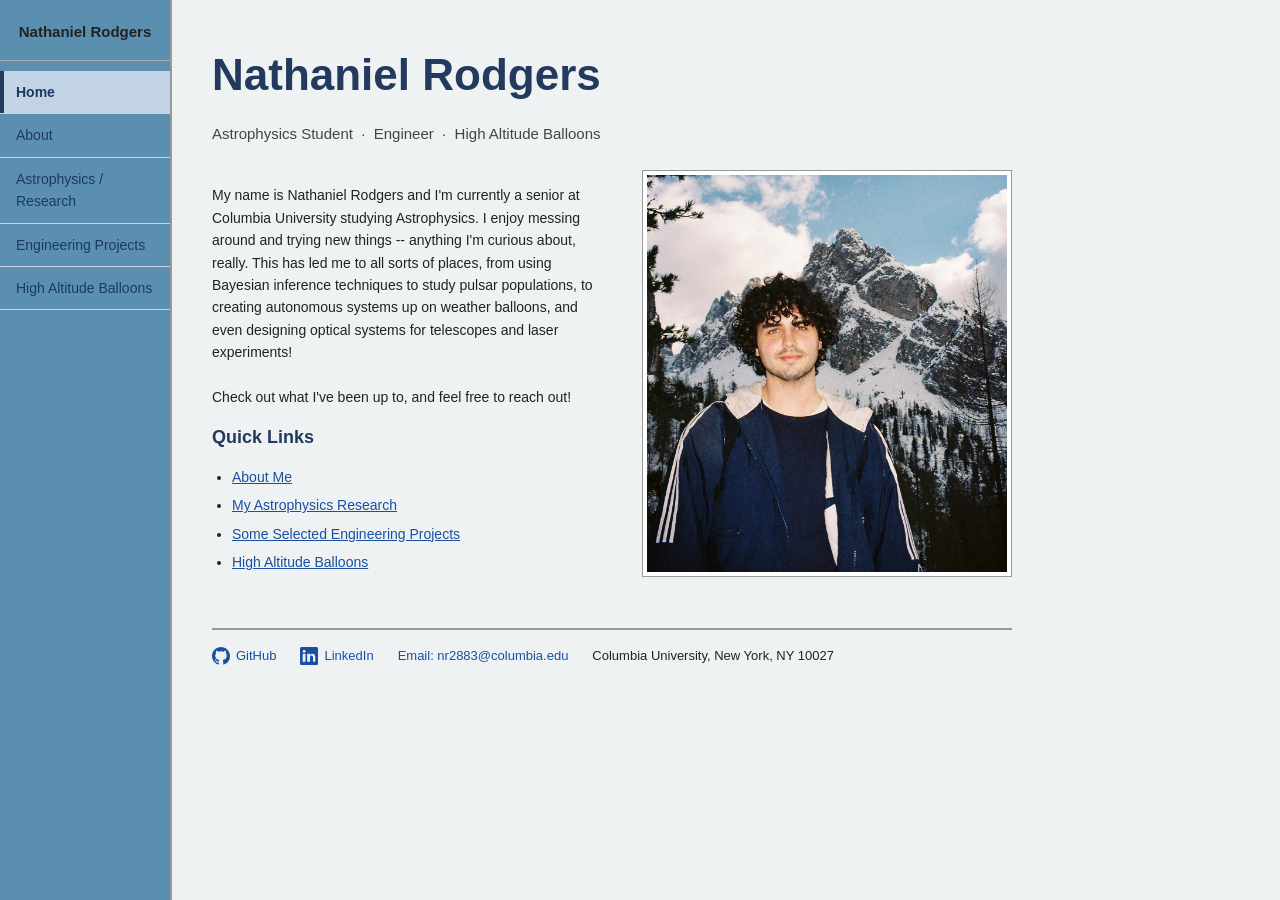
<file: index.html>
<!DOCTYPE html>
<html lang="en">
<head>
<meta charset="UTF-8">
<meta name="viewport" content="width=device-width, initial-scale=1.0">
<title>Nathaniel Rodgers</title>
<link rel="stylesheet" href="style.css">
</head>
<body>
<div class="page">

  <nav class="sidebar">
    <div class="sidebar-title">Nathaniel Rodgers</div>
    <ul>
      <li><a href="index.html" class="current">Home</a></li>
      <li><a href="about.html">About</a></li>
      <li><a href="astrophysics.html">Astrophysics / Research</a></li>
      <li><a href="engineering.html">Engineering Projects</a></li>
      <li><a href="balloons.html">High Altitude Balloons</a></li>
    </ul>
  </nav>

  <main class="content">

    <h1 class="big-name">Nathaniel Rodgers</h1>
    <p class="titles">Astrophysics Student &nbsp;&middot;&nbsp; Engineer &nbsp;&middot;&nbsp; High Altitude Balloons</p>

    <div class="home-layout">
      <div class="home-text">
        <p>
          My name is Nathaniel Rodgers and I'm currently a senior at Columbia University studying Astrophysics.
          I enjoy messing around and trying new things -- anything I'm curious about, really. This has led
          me to all sorts of places, from using Bayesian inference techniques to study pulsar populations,
          to creating autonomous systems up on weather balloons, and even designing optical systems for
          telescopes and laser experiments!
          <br><br>
          Check out what I've been up to, and feel free to reach out!
        </p>

        <h2>Quick Links</h2>
        <ul class="home-links">
          <li><a href="about.html">About Me</a></li>
          <li><a href="astrophysics.html">My Astrophysics Research</a></li>
          <li><a href="engineering.html">Some Selected Engineering Projects</a></li>
          <li><a href="balloons.html">High Altitude Balloons</a></li>
        </ul>
      </div>

      <div class="photo">
        <img src="photos/main/main_profile_photo.JPG" alt="profile_photo" width="360">
<!--        <p class="caption">The Dolomites!!!</p> -->
      </div>
    </div>

    <footer class="contact-bar">
      <a href="https://github.com/NathanielRodgers" target="_blank" rel="noopener">
        <svg viewBox="0 0 16 16" aria-hidden="true"><path d="M8 0C3.58 0 0 3.58 0 8c0 3.54 2.29 6.53 5.47 7.59.4.07.55-.17.55-.38
        0-.19-.01-.82-.01-1.49-2.01.37-2.53-.49-2.69-.94-.09-.23-.48-.94-.82-1.13-.28-.15-.68-.52-.01-.53.63-.01 1.08.58
        1.23.82.72 1.21 1.87.87 2.33.66.07-.52.28-.87.51-1.07-1.78-.2-3.64-.89-3.64-3.95
        0-.87.31-1.59.82-2.15-.08-.2-.36-1.02.08-2.12 0 0 .67-.21 2.2.82a7.6 7.6 0 0 1 4 0c1.53-1.04 2.2-.82
        2.2-.82.44 1.1.16 1.92.08 2.12.51.56.82 1.27.82 2.15 0 3.07-1.87 3.75-3.65 3.95.29.25.54.73.54 1.48
        0 1.07-.01 1.93-.01 2.2 0 .21.15.46.55.38A8.01 8.01 0 0 0 16 8c0-4.42-3.58-8-8-8Z"/></svg>
        GitHub
      </a>
      <a href="https://www.linkedin.com/in/nathaniel-rodgers/" target="_blank" rel="noopener">
        <svg viewBox="0 0 16 16" aria-hidden="true"><path d="M0 1.4C0 .6.6 0 1.5 0h13C15.4 0 16 .6 16 1.4v13.2c0 .8-.6
        1.4-1.5 1.4h-13C.6 16 0 15.4 0 14.6zM4.9 6.1H2.4V13h2.5zM3.7 5C4.5 5 5 4.5 5 3.8 5 3.1 4.5 2.6 3.7 2.6c-.8
        0-1.3.5-1.3 1.2 0 .7.5 1.2 1.3 1.2zM13.6 13V9.1c0-2.1-1.1-3.1-2.6-3.1-1.2 0-1.8.7-2.1
        1.2V6.1H6.4c0 .1 0 6 0 6.9h2.5V9.1c0-.2 0-.4.1-.6.2-.4.6-.9 1.3-.9.9 0 1.3.7 1.3 1.7V13z"/></svg>
        LinkedIn
      </a>
      <a href="mailto:nr2883@columbia.edu">Email: nr2883@columbia.edu</a>
      <span>Columbia University, New York, NY 10027</span>
    </footer>

  </main>
</div>
</body>
</html>
</file>
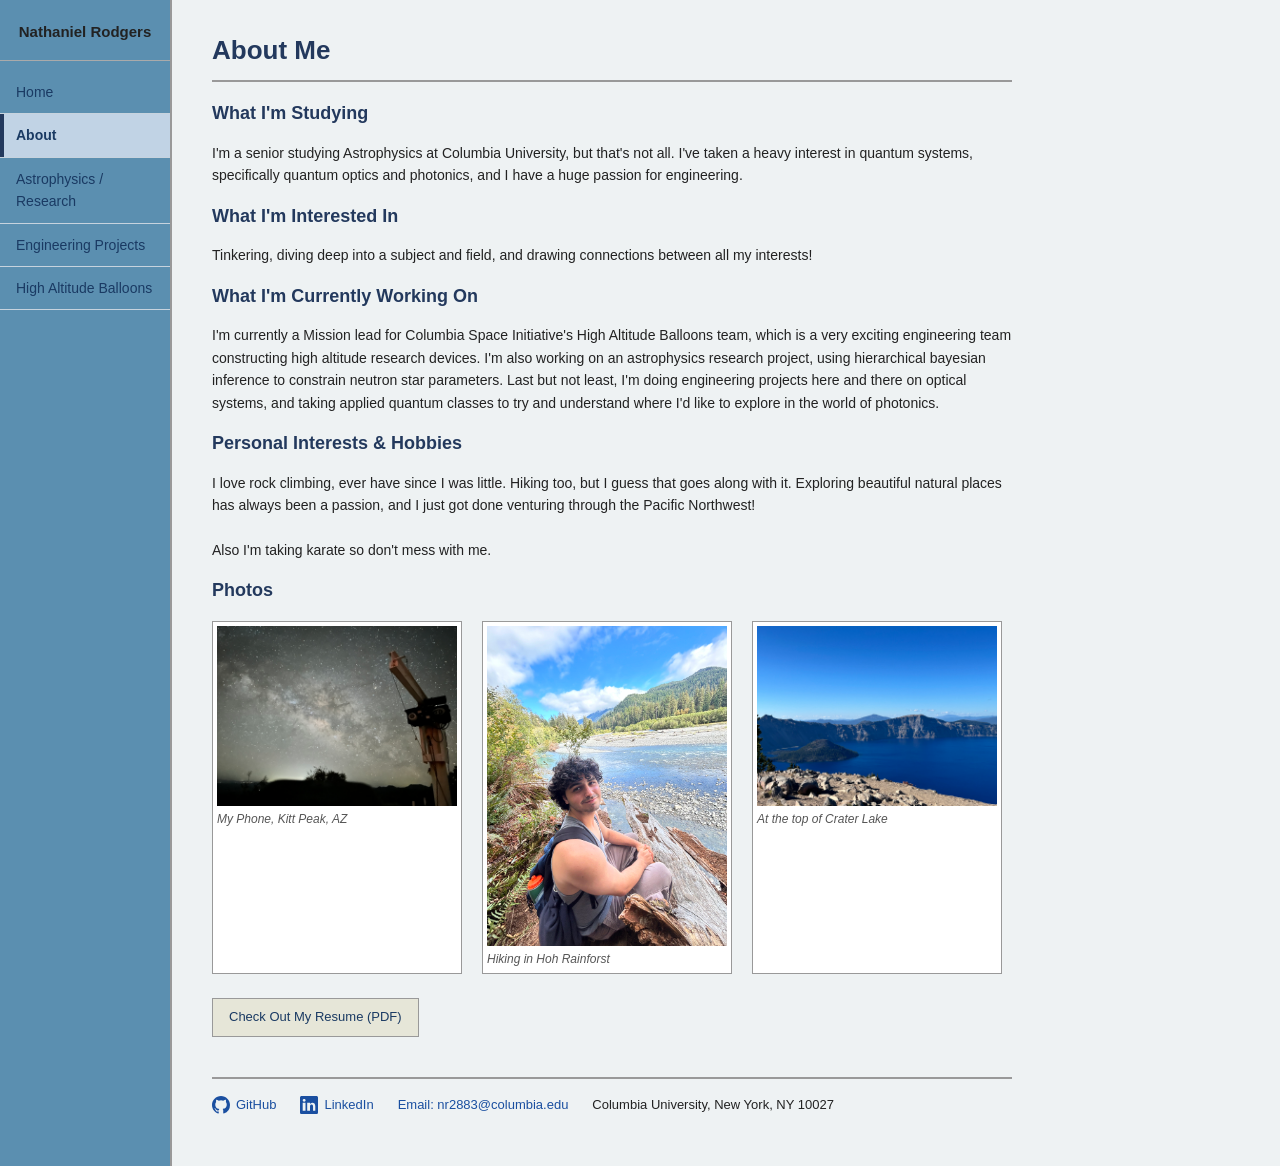
<file: about.html>
<!DOCTYPE html>
<html lang="en">
<head>
<meta charset="UTF-8">
<meta name="viewport" content="width=device-width, initial-scale=1.0">
<title>Nathaniel Rodgers - About</title>
<link rel="stylesheet" href="style.css">
</head>
<body>
<div class="page">

  <nav class="sidebar">
    <div class="sidebar-title">Nathaniel Rodgers</div>
    <ul>
      <li><a href="index.html">Home</a></li>
      <li><a href="about.html" class="current">About</a></li>
      <li><a href="astrophysics.html">Astrophysics / Research</a></li>
      <li><a href="engineering.html">Engineering Projects</a></li>
      <li><a href="balloons.html">High Altitude Balloons</a></li>
    </ul>
  </nav>

  <main class="content">

    <h1>About Me</h1>

    <h2>What I'm Studying</h2>
    <p>
      I'm a senior studying Astrophysics at Columbia University, but that's not all. I've taken a heavy interest
      in quantum systems, specifically quantum optics and photonics, and I have a huge passion for engineering.
    </p>

    <h2>What I'm Interested In</h2>
    <p>
      Tinkering, diving deep into a subject and field, and drawing connections between all my interests!
    </p>

    <h2>What I'm Currently Working On</h2>
    <p>
      I'm currently a Mission lead for Columbia Space Initiative's High Altitude Balloons team, which is a very exciting
      engineering team constructing high altitude research devices. I'm also working on an astrophysics research project,
      using hierarchical bayesian inference to constrain neutron star parameters. Last but not least, I'm doing engineering
      projects here and there on optical systems, and taking applied quantum classes to try and understand where I'd like to 
      explore in the world of photonics. 
    </p>

    <h2>Personal Interests &amp; Hobbies</h2>
    <p>
      I love rock climbing, ever have since I was little. Hiking too, but I guess that goes along with it. Exploring beautiful
      natural places has always been a passion, and I just got done venturing through the Pacific Northwest!<br><br>Also I'm taking
      karate so don't mess with me.
    </p>

    <h2>Photos</h2>
    <div class="photo-row">
      <figure class="photo">
        <img src="photos/about/milky_way.jpg" alt="milky way" width="240">
        <figcaption class="caption">My Phone, Kitt Peak, AZ</figcaption>
      </figure>
      <figure class="photo">
        <img src="photos/about/river_me.jpg" alt="picture of me on river" width="240">
        <figcaption class="caption">Hiking in Hoh Rainforst</figcaption>
      </figure>
      <figure class="photo">
        <img src="photos/about/crater_lake.jpg" alt="crater lake" width="240">
        <figcaption class="caption">At the top of Crater Lake</figcaption>
      </figure>
    </div>

    <p>
      <a class="button" href="pdfs/resume.pdf" target="_blank" rel="noopener">Check Out My Resume (PDF)</a>
    </p>

    <footer class="contact-bar">
      <a href="https://github.com/NathanielRodgers" target="_blank" rel="noopener">
        <svg viewBox="0 0 16 16" aria-hidden="true"><path d="M8 0C3.58 0 0 3.58 0 8c0 3.54 2.29 6.53 5.47 7.59.4.07.55-.17.55-.38
        0-.19-.01-.82-.01-1.49-2.01.37-2.53-.49-2.69-.94-.09-.23-.48-.94-.82-1.13-.28-.15-.68-.52-.01-.53.63-.01 1.08.58
        1.23.82.72 1.21 1.87.87 2.33.66.07-.52.28-.87.51-1.07-1.78-.2-3.64-.89-3.64-3.95
        0-.87.31-1.59.82-2.15-.08-.2-.36-1.02.08-2.12 0 0 .67-.21 2.2.82a7.6 7.6 0 0 1 4 0c1.53-1.04 2.2-.82
        2.2-.82.44 1.1.16 1.92.08 2.12.51.56.82 1.27.82 2.15 0 3.07-1.87 3.75-3.65 3.95.29.25.54.73.54 1.48
        0 1.07-.01 1.93-.01 2.2 0 .21.15.46.55.38A8.01 8.01 0 0 0 16 8c0-4.42-3.58-8-8-8Z"/></svg>
        GitHub
      </a>
      <a href="https://www.linkedin.com/in/nathaniel-rodgers/" target="_blank" rel="noopener">
        <svg viewBox="0 0 16 16" aria-hidden="true"><path d="M0 1.4C0 .6.6 0 1.5 0h13C15.4 0 16 .6 16 1.4v13.2c0 .8-.6
        1.4-1.5 1.4h-13C.6 16 0 15.4 0 14.6zM4.9 6.1H2.4V13h2.5zM3.7 5C4.5 5 5 4.5 5 3.8 5 3.1 4.5 2.6 3.7 2.6c-.8
        0-1.3.5-1.3 1.2 0 .7.5 1.2 1.3 1.2zM13.6 13V9.1c0-2.1-1.1-3.1-2.6-3.1-1.2 0-1.8.7-2.1
        1.2V6.1H6.4c0 .1 0 6 0 6.9h2.5V9.1c0-.2 0-.4.1-.6.2-.4.6-.9 1.3-.9.9 0 1.3.7 1.3 1.7V13z"/></svg>
        LinkedIn
      </a>
      <a href="mailto:nr2883@columbia.edu">Email: nr2883@columbia.edu</a>
      <span>Columbia University, New York, NY 10027</span>
    </footer>

  </main>
</div>
</body>
</html>
</file>
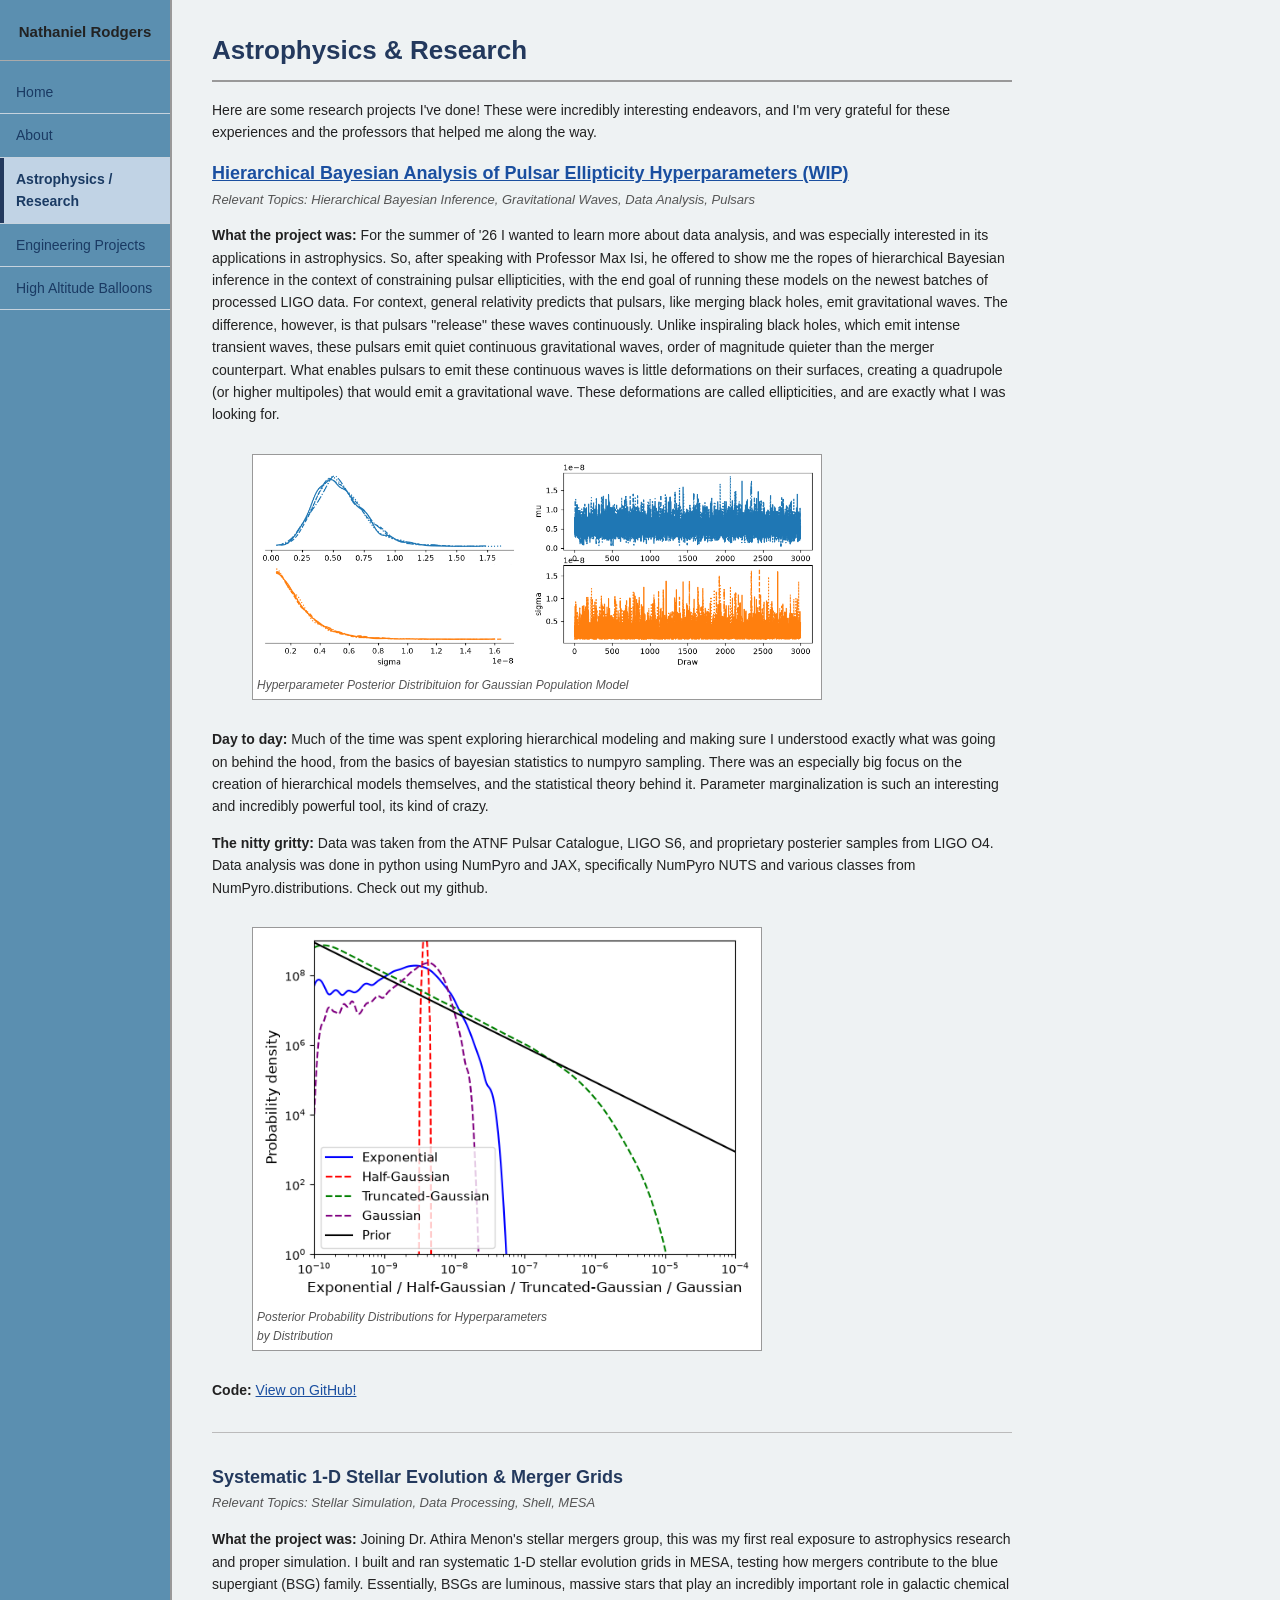
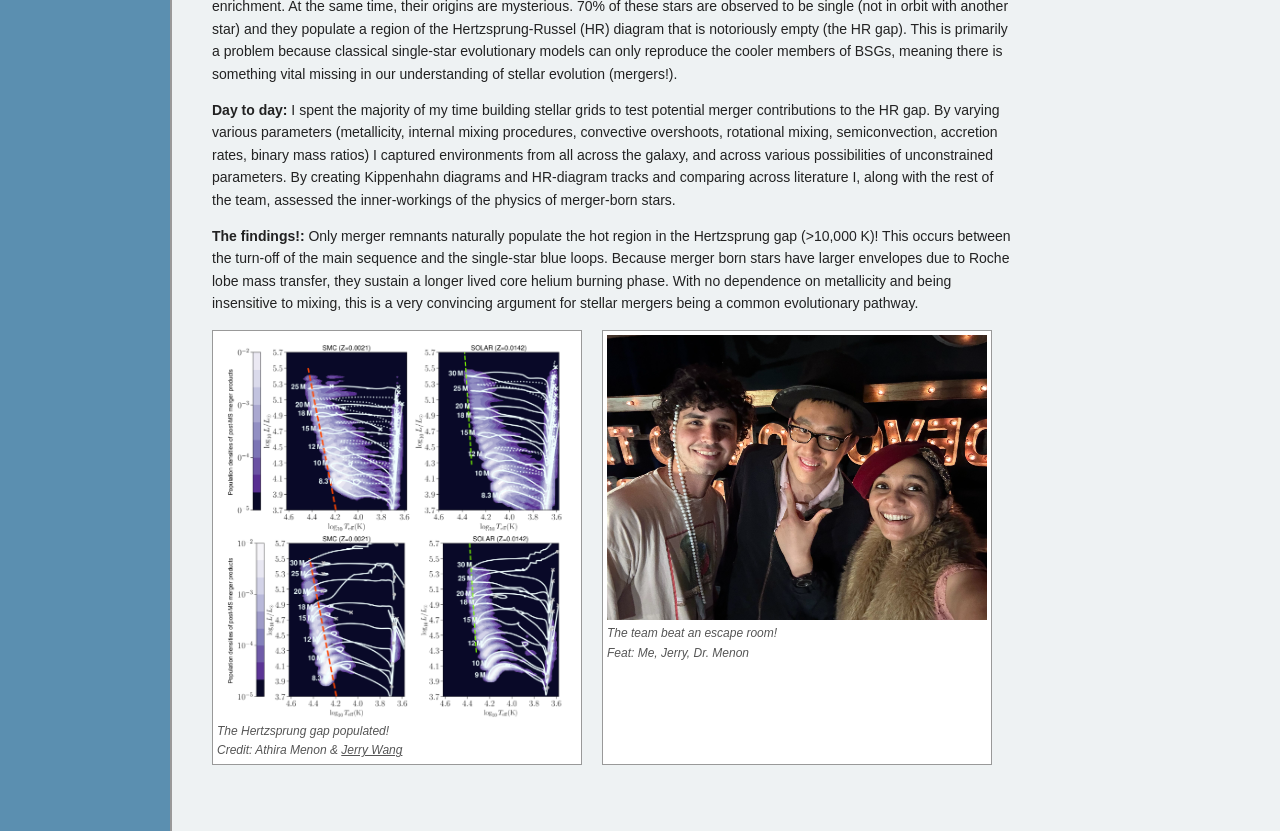
<file: astrophysics.html>
<!DOCTYPE html>
<html lang="en">
<head>
<meta charset="UTF-8">
<meta name="viewport" content="width=device-width, initial-scale=1.0">
<title>Nathaniel Rodgers - Astrophysics / Research</title>
<link rel="stylesheet" href="style.css">
</head>
<body>
<div class="page">

  <nav class="sidebar">
    <div class="sidebar-title">Nathaniel Rodgers</div>
    <ul>
      <li><a href="index.html">Home</a></li>
      <li><a href="about.html">About</a></li>
      <li><a href="astrophysics.html" class="current">Astrophysics / Research</a></li>
      <li><a href="engineering.html">Engineering Projects</a></li>
      <li><a href="balloons.html">High Altitude Balloons</a></li>
    </ul>
  </nav>

  <main class="content">

    <h1>Astrophysics &amp; Research</h1>

    <p> 
      Here are some research projects I've done! These were incredibly interesting endeavors, and I'm very grateful for 
      these experiences and the professors that helped me along the way.
    </p>



    <!--  Research One  -->
    <section class="project">
      <h2><a href="https://github.com/NathanielRodgers/Pulsar_Ellipticity_Inference" target="_blank" rel="noopener">Hierarchical Bayesian Analysis of Pulsar Ellipticity Hyperparameters (WIP)</a></h2>
      <p class="skills"><em>Relevant Topics: Hierarchical Bayesian Inference, Gravitational Waves, Data Analysis, Pulsars</em></p>

      <p>
        <strong>What the project was:</strong> For the summer of '26 I wanted to learn more about data analysis, and was 
        especially interested in its applications in astrophysics. So, after speaking with Professor Max Isi, he offered
        to show me the ropes of hierarchical Bayesian inference in the context of constraining pulsar ellipticities, with 
        the end goal of running these models on the newest batches of processed LIGO data. For context, general relativity
        predicts that pulsars, like merging black holes, emit gravitational waves. The difference, however, is that pulsars
        "release" these waves continuously. Unlike inspiraling black holes, which emit intense transient waves, these pulsars
        emit quiet continuous gravitational waves, order of magnitude quieter than the merger counterpart. What enables pulsars
        to emit these continuous waves is little deformations on their surfaces, creating a quadrupole (or higher multipoles)
        that would emit a gravitational wave. These deformations are called ellipticities, and are exactly what I was looking for.
      </p>
      <figure class="photo">
        <img src="photos/astro_research/gaussian.png" alt="gaussian posterior" width="560">
        <figcaption class="caption">Hyperparameter Posterior Distribituion for Gaussian Population Model</figcaption>
      </figure>
      <p>
        <strong>Day to day:</strong> Much of the time was spent exploring hierarchical modeling and making sure I understood
        exactly what was going on behind the hood, from the basics of bayesian statistics to numpyro sampling. There was an 
        especially big focus on the creation of hierarchical models themselves, and the statistical theory behind it. Parameter
        marginalization is such an interesting and incredibly powerful tool, its kind of crazy. 
      </p>

      <p>
        <strong>The nitty gritty:</strong> Data was taken from the ATNF Pulsar Catalogue, LIGO S6, and proprietary posterier
        samples from LIGO O4. Data analysis was done in python using NumPyro and JAX, specifically NumPyro NUTS and various
        classes from NumPyro.distributions. Check out my github.
      </p>


      <figure class="photo">
        <img src="photos/astro_research/PPDs.png" alt="PPDs" width="500">
        <figcaption class="caption">Posterior Probability Distributions for Hyperparameters <br>by Distribution</figcaption>
      </figure>



      <p>
        <strong>Code:</strong>
        <a href="https://github.com/NathanielRodgers/Pulsar_Ellipticity_Inference" target="_blank" rel="noopener">View on GitHub!</a>
      </p>
    </section>

    <hr>

    <!--  Research Two  -->
    <section class="project">
      <h2>Systematic 1-D Stellar Evolution & Merger Grids</h2>
      <p class="skills"><em>Relevant Topics: Stellar Simulation, Data Processing, Shell, MESA</em></p>

      <p>
        <strong>What the project was:</strong> Joining Dr. Athira Menon's stellar mergers group, this was
        my first real exposure to astrophysics research and proper simulation. I built and ran systematic 
        1-D stellar evolution grids in MESA, testing how mergers contribute to the blue supergiant (BSG) family.
        Essentially, BSGs are luminous, massive stars that play an incredibly important role in galactic
        chemical enrichment. At the same time, their origins are mysterious. 70% of these stars are observed
        to be single (not in orbit with another star) and they populate a region of the Hertzsprung-Russel (HR)
        diagram that is notoriously empty (the HR gap). This is primarily a problem because classical single-star 
        evolutionary models can only reproduce the cooler members of BSGs, meaning there is something vital missing
        in our understanding of stellar evolution (mergers!).
      </p>

      <p>
        <strong>Day to day:</strong> I spent the majority of my time building stellar grids to test potential
        merger contributions to the HR gap. By varying various parameters (metallicity, internal mixing procedures,
        convective overshoots, rotational mixing, semiconvection, accretion rates, binary mass ratios) I captured
        environments from all across the galaxy, and across various possibilities of unconstrained parameters. By
        creating Kippenhahn diagrams and HR-diagram tracks and comparing across literature I, along with the rest
        of the team, assessed the inner-workings of the physics of merger-born stars.
        
      </p>

      <p>
        <strong>The findings!:</strong> Only merger remnants naturally populate the hot region in the Hertzsprung gap
        (>10,000 K)! This occurs between the turn-off of the main sequence and the single-star blue loops. Because
        merger born stars have larger envelopes due to Roche lobe mass transfer, they sustain a longer lived core helium
        burning phase. With no dependence on metallicity and being insensitive to mixing, this is a very convincing argument
        for stellar mergers being a common evolutionary pathway. 

      </p>

      <div class="photo-row">
        <figure class="photo">
          <img src="photos/astro_research/JERRY.png" alt="FILLED HR diagram" width="360">
          <figcaption class="caption">The Hertzsprung gap populated! <br> Credit: Athira Menon & <u>Jerry Wang</u></figcaption>
        </figure>
        <figure class="photo">
          <img src="photos/astro_research/escape_room.PNG" alt="we escaped!" width="380">
          <figcaption class="caption">The team beat an escape room!<br>Feat: Me, Jerry, Dr. Menon</figcaption>
        </figure>
      </div>
    </section>

  </main>
</div>
</body>
</html>
</file>
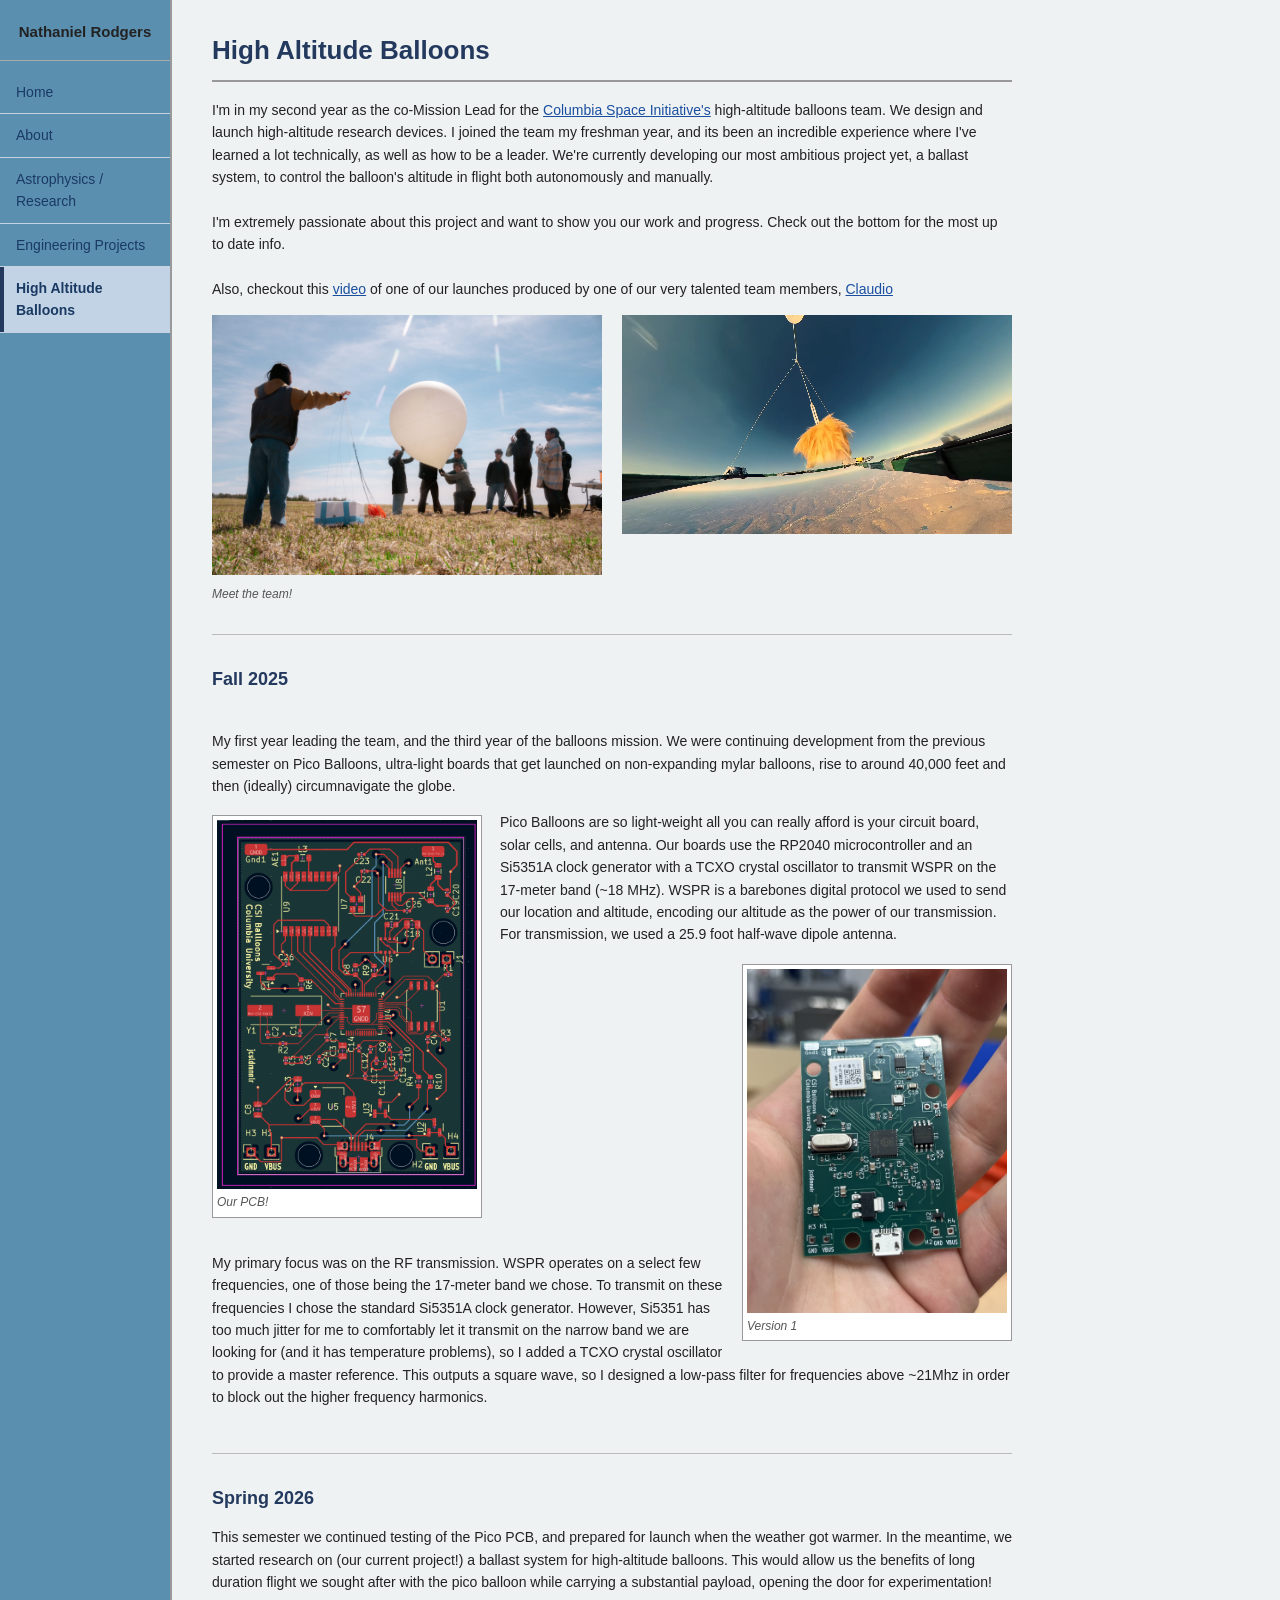
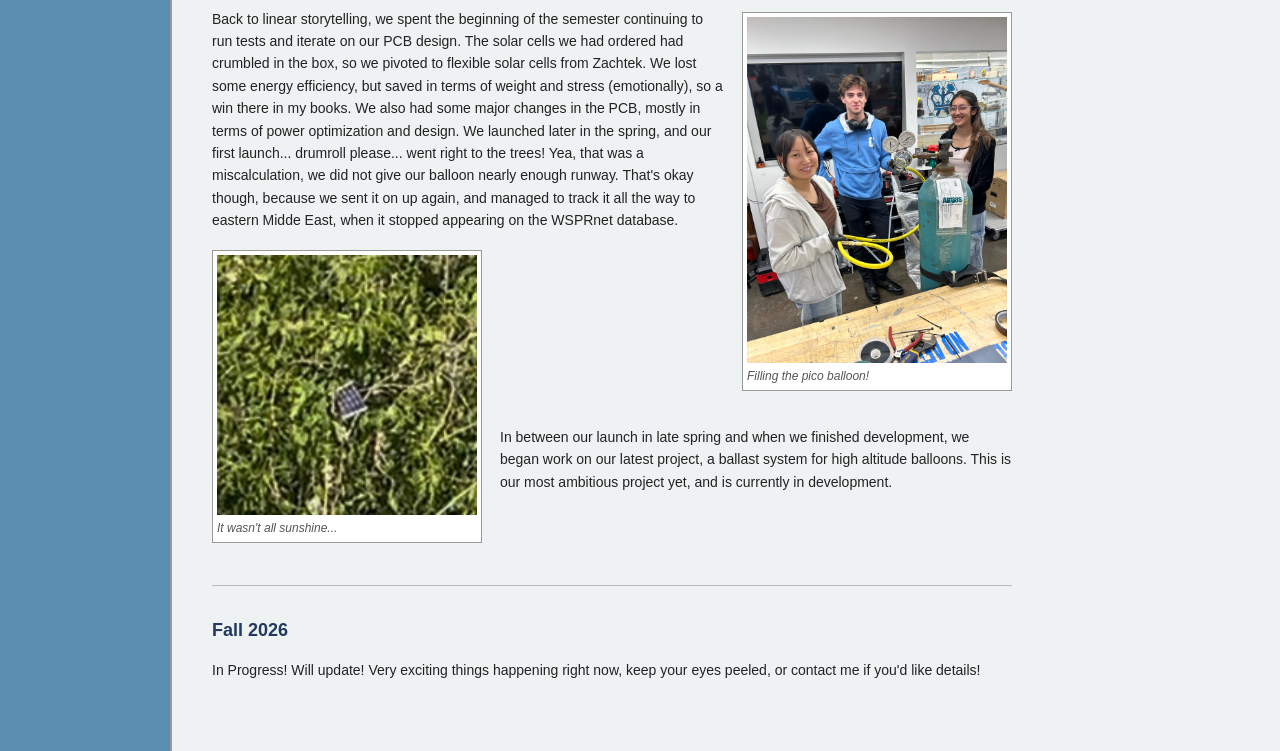
<file: balloons.html>
<!DOCTYPE html>
<html lang="en">
<head>
<meta charset="UTF-8">
<meta name="viewport" content="width=device-width, initial-scale=1.0">
<title>Nathaniel Rodgers - High Altitude Balloons</title>
<link rel="stylesheet" href="style.css">
</head>
<body>
<div class="page">

  <nav class="sidebar">
    <div class="sidebar-title">Nathaniel Rodgers</div>
    <ul>
      <li><a href="index.html">Home</a></li>
      <li><a href="about.html">About</a></li>
      <li><a href="astrophysics.html">Astrophysics / Research</a></li>
      <li><a href="engineering.html">Engineering Projects</a></li>
      <li><a href="balloons.html" class="current">High Altitude Balloons</a></li>
    </ul>
  </nav>

  <main class="content">

    <h1>High Altitude Balloons</h1>

    <p>
      I'm in my second year as the co-Mission Lead for the <a href="https://columbiaspace.org/" target="_blank" rel="noopener">Columbia Space Initiative's</a>
      high-altitude balloons team. We design and launch high-altitude research devices. I joined the team my freshman year,
      and its been an incredible experience where I've learned a lot technically, as well as how to be a leader. We're currently
      developing our most ambitious project yet, a ballast system, to control the balloon's altitude in flight both autonomously
      and manually.
      <br><br>
      I'm extremely passionate about this project and want to show you our work and progress. Check out the bottom for the most
      up to date info.
      <br><br>
      Also, checkout this <a href="https://www.youtube.com/watch?v=HKMDcCpAlpo" target="_blank" rel="noopener">video</a> of one of our launches produced by
      one of our very talented team members, <a href="https://www.claudioianphoto.in/" target="_blank" rel="noopener">Claudio</a>
    </p>



    <div style="display: flex; gap: 20px; align-items: flex-start;">
      <figure style="flex: 1; margin: 0;">
        <img src="photos/balloons/balloons_claudio_1.jpg" alt="Our team" style="width: 100%; height: auto;">
        <figcaption class="caption">Meet the team!</figcaption>
      </figure>
      <div style="flex: 1;">
        <video autoplay loop muted playsinline style="width: 100%; height: auto;">
          <source src="photos/balloons/balloons.webm" type="video/webm">
        </video>
      </div>
    </div>

    <hr>
  
    <!--  Fall 2025  -->
    <section class="term-section">
      <h2>Fall 2025</h2>

      <p>
        <br>
        My first year leading the team, and the third year of the balloons mission. We were continuing development
        from the previous semester on Pico Balloons, ultra-light boards that get launched on non-expanding mylar balloons, 
        rise to around 40,000 feet and then (ideally) circumnavigate the globe.
      </p>
      <figure class="photo float-left">
        <img src="photos/balloons/PCB_screenie.png" alt="Our PCB" width="260">
        <figcaption class="caption">Our PCB!</figcaption>
      </figure>

      <p>
        Pico Balloons are so light-weight all you can really afford is your circuit board, solar cells, and
        antenna. Our boards use the RP2040 microcontroller and an Si5351A clock generator
        with a TCXO crystal oscillator to transmit WSPR on the 17-meter band (~18 MHz). WSPR is a barebones digital protocol
        we used to send our location and altitude, encoding our altitude as the power of our transmission.
        For transmission, we used a 25.9 foot half-wave dipole antenna.
        
      </p>
      <figure class="photo float-right">
        <img src="photos/balloons/PCB_final.jpg" alt="Our PCB" width="260">
        <figcaption class="caption">Version 1</figcaption>
      </figure>

      <p style="clear: left;">
        <br>
        My primary focus was on the RF transmission. WSPR operates on a select few frequencies, one of those being the 
        17-meter band we chose. To transmit on these frequencies I chose the standard Si5351A clock generator. However,
        Si5351 has too much jitter for me to comfortably let it transmit on the narrow band we are looking for (and it
        has temperature problems), so I added a TCXO crystal oscillator to provide a master reference. This outputs a 
        square wave, so I designed a low-pass filter for frequencies above ~21Mhz in order to block out the
        higher frequency harmonics.
      </p>

      <div class="clear"></div>
    </section>

    <hr>

    <!-- ================= Spring 2026 ================= -->
    <section class="term-section">
      <h2>Spring 2026</h2>
      
      <p>
        This semester we continued testing of the Pico PCB, and prepared for launch when the weather got warmer. In the meantime,
        we started research on (our current project!) a ballast system for high-altitude balloons. This would allow us the
        benefits of long duration flight we sought after with the pico balloon while carrying a substantial payload, opening the
        door for experimentation!
      </p>

      <figure class="photo float-right">
        <img src="photos/balloons/filling_pico.jpg" alt="filling pico balloon" width="260">
        <figcaption class="caption">Filling the pico balloon!</figcaption>
      </figure>

      <p>
        Back to linear storytelling, we spent the beginning of the semester continuing to run tests and iterate
        on our PCB design. The solar cells we had ordered had crumbled in the box, so we pivoted to flexible solar
        cells from Zachtek. We lost some energy efficiency, but saved in terms of weight and stress (emotionally), so a win there in my books.
        We also had some major changes in the PCB, mostly in terms of power optimization and design. We launched later in the
        spring, and our first launch... drumroll please... went right to the trees! Yea, that was a miscalculation,
        we did not give our balloon nearly enough runway. That's okay though, because we sent it on up again, and
        managed to track it all the way to eastern Midde East, when it stopped appearing on the WSPRnet database.
      </p>

      <figure class="photo float-left">
        <img src="photos/balloons/tree_pcb.jpg" alt="tree pcb" width="260">
        <figcaption class="caption">It wasn't all sunshine...</figcaption>
      </figure>

      <p style="clear: right;">
        <br>
        In between our launch in late spring and when we finished development, we began work on our latest project, a 
        ballast system for high altitude balloons. This is our most ambitious project yet, and is currently in development.
      </p>

      <div class="clear"></div>
    </section>

    <hr>

    <!-- ================= Fall 2026 ================= -->
    <section class="term-section">
      <h2>Fall 2026</h2>
      <p>
        In Progress! Will update! Very exciting things happening right now, keep your eyes peeled, or contact
        me if you'd like details!
      </p>

      <div class="clear"></div>
    </section>

  </main>
</div>
</body>
</html>
</file>
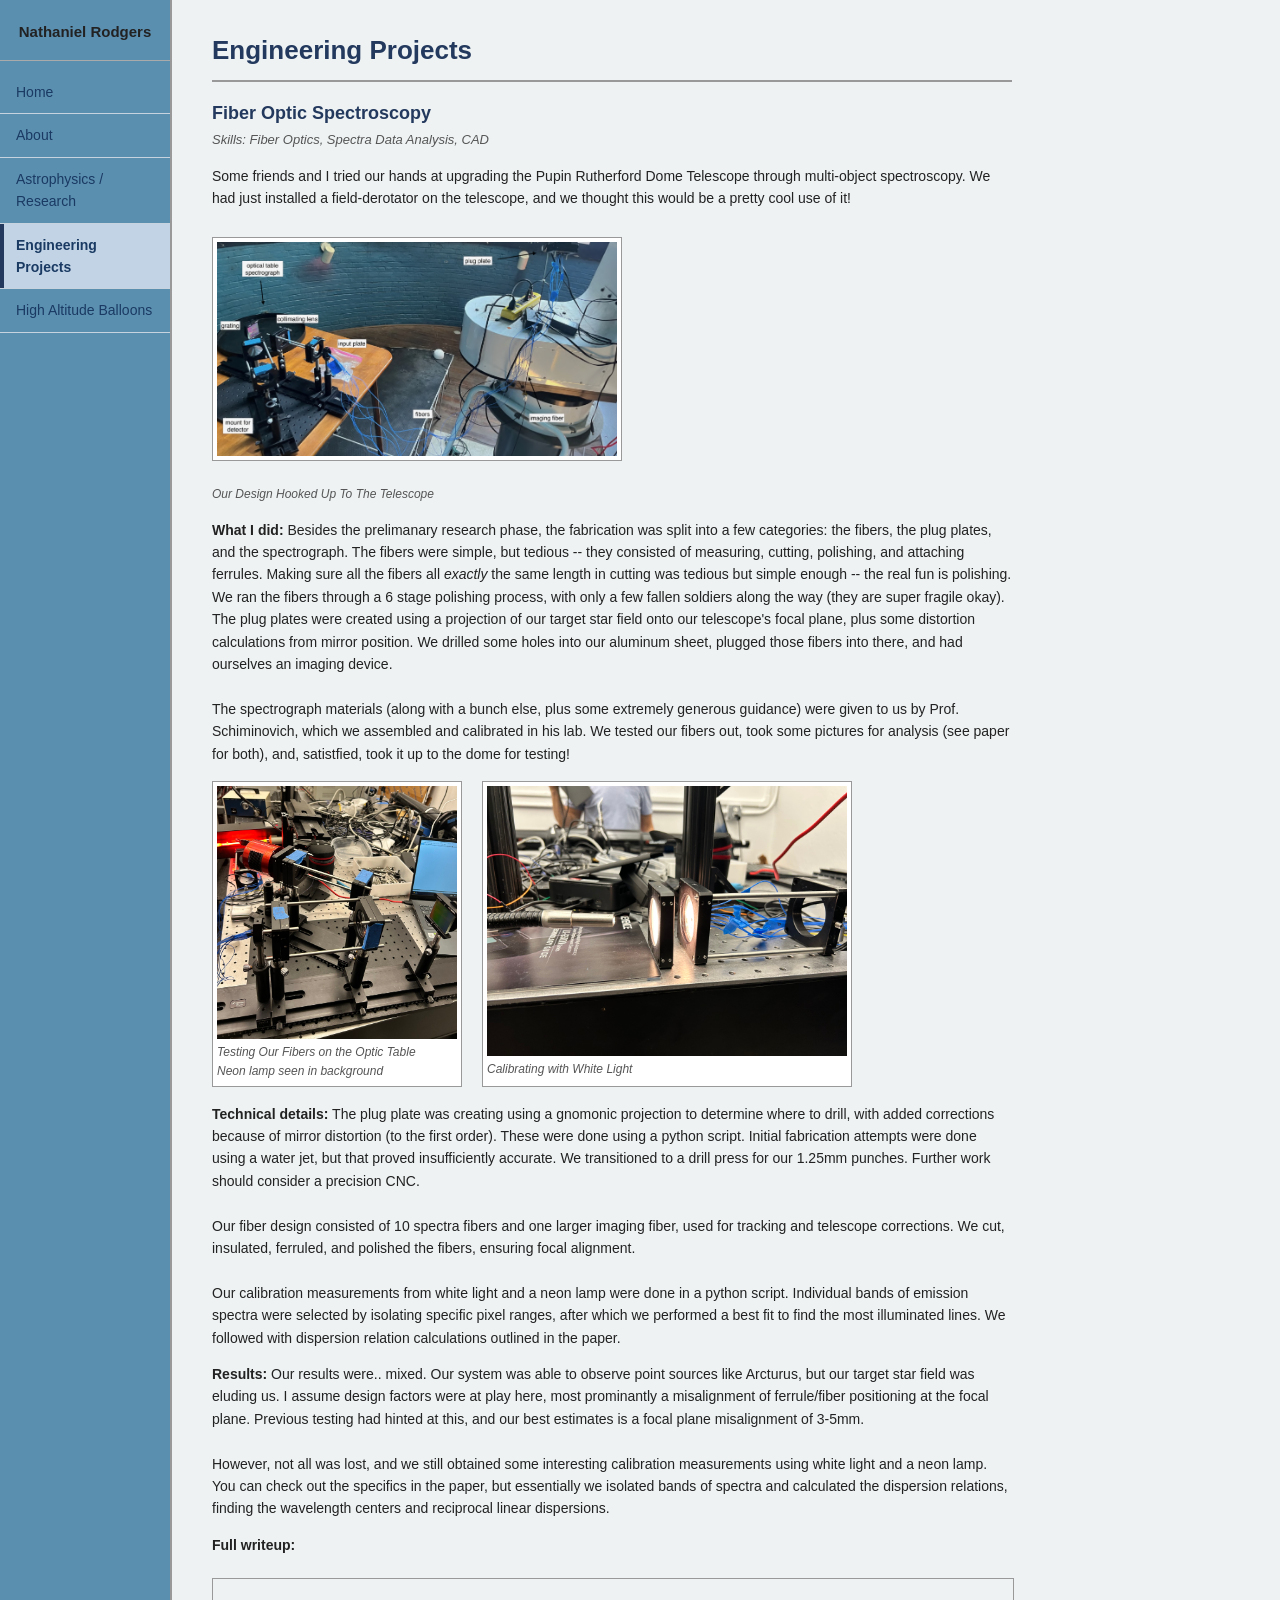
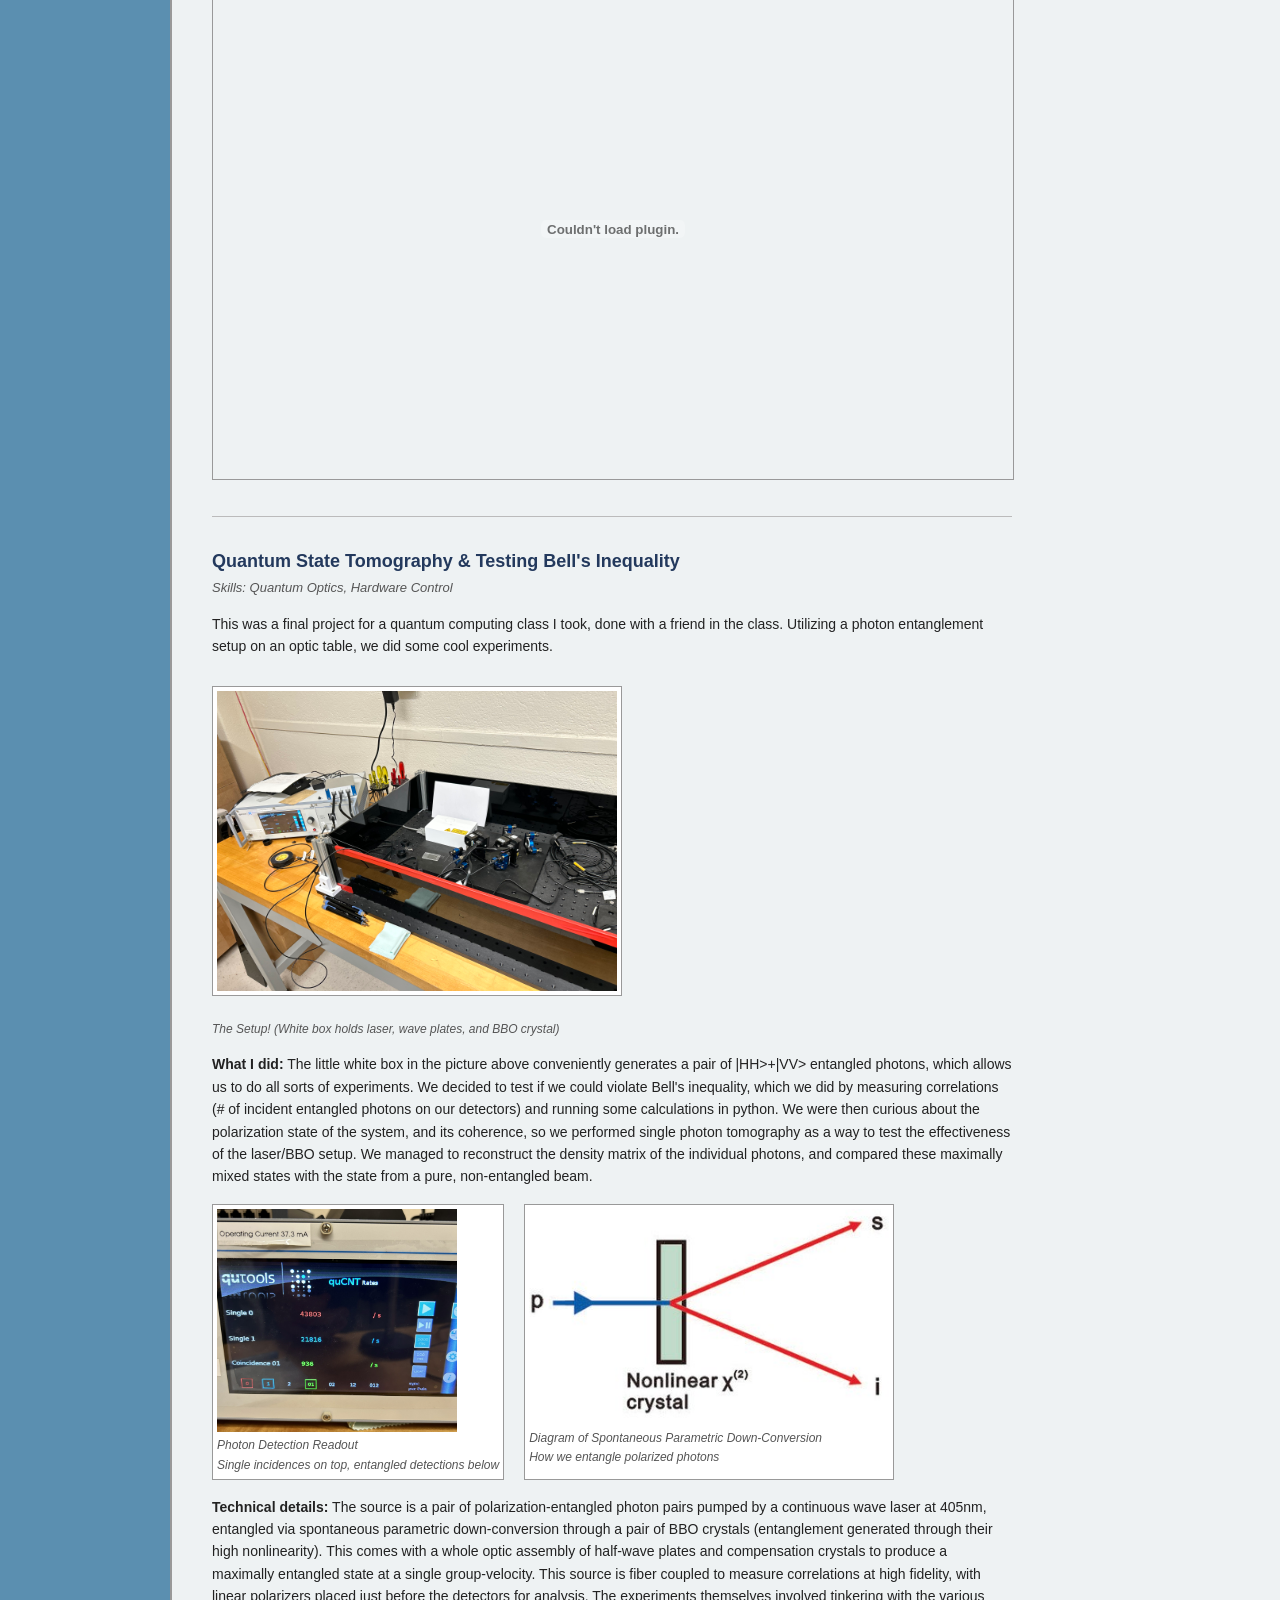
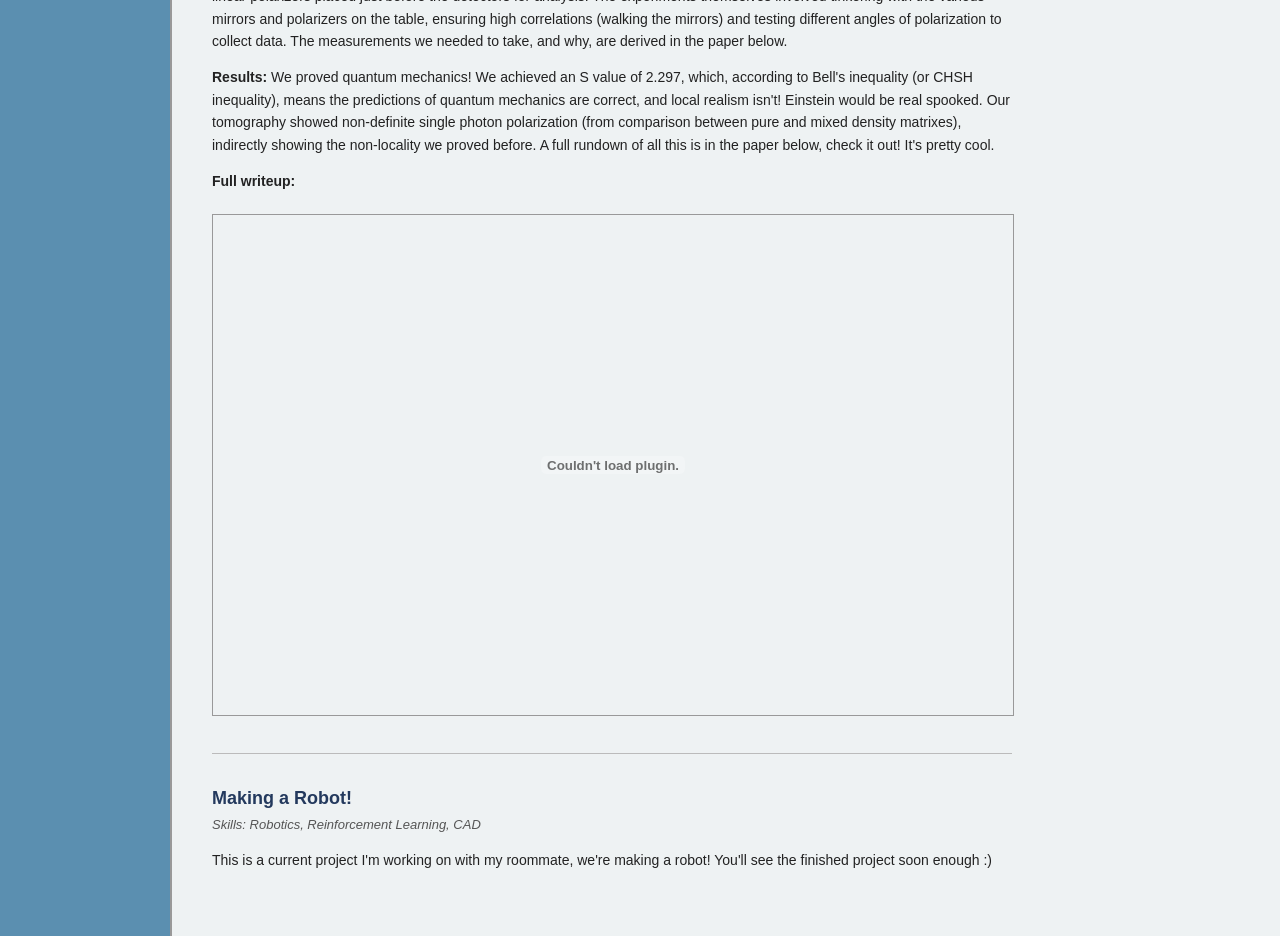
<file: engineering.html>
<!DOCTYPE html>
<html lang="en">
<head>
<meta charset="UTF-8">
<meta name="viewport" content="width=device-width, initial-scale=1.0">
<title>Nathaniel Rodgers - Engineering Projects</title>
<link rel="stylesheet" href="style.css">
</head>
<body>
<div class="page">

  <nav class="sidebar">
    <div class="sidebar-title">Nathaniel Rodgers</div>
    <ul>
      <li><a href="index.html">Home</a></li>
      <li><a href="about.html">About</a></li>
      <li><a href="astrophysics.html">Astrophysics / Research</a></li>
      <li><a href="engineering.html" class="current">Engineering Projects</a></li>
      <li><a href="balloons.html">High Altitude Balloons</a></li>
    </ul>
  </nav>

  <main class="content">

    <h1>Engineering Projects</h1>

    <!--  Project One -->
    <section class="project">
      <h2>Fiber Optic Spectroscopy</h2>
      <p class="skills"><em>Skills: Fiber Optics, Spectra Data Analysis, CAD</em></p>

      <p>
        Some friends and I tried our hands at upgrading
        the Pupin Rutherford Dome Telescope through multi-object spectroscopy. We had just
        installed a field-derotator on the telescope, and we thought this would be a pretty 
        cool use of it!
      </p>

      <p class="photo">
        <img src="photos/engineering/multi_fiber_pic.png" alt="Photo of Spectrograph and Fibers Hooked Up to Telescope" width="400">
      </p>
      <p class="caption">Our Design Hooked Up To The Telescope</p>

      <p>
        <strong>What I did:</strong> Besides the prelimanary research phase, the fabrication was split into
        a few categories: the fibers, the plug plates, and the spectrograph. The fibers were simple, but tedious --
        they consisted of measuring, cutting, polishing, and attaching ferrules. Making sure all the fibers all 
        <em>exactly</em> the same length in cutting was tedious but simple enough -- the real fun is polishing. 
        We ran the fibers through a 6 stage polishing process, with only a few fallen soldiers along the way
        (they are super fragile okay). The plug plates were created using a projection of our target star field
        onto our telescope's focal plane, plus some distortion calculations from mirror position. We drilled some
        holes into our aluminum sheet, plugged those fibers into there, and had ourselves an imaging device.
        <br><br>
        The spectrograph materials (along with a bunch else, plus some extremely generous guidance) were given
        to us by Prof. Schiminovich, which we assembled and calibrated in his lab. We tested our fibers out,
        took some pictures for analysis (see paper for both), and, satistfied, took it up to the dome for testing!
      </p>

    <div class="photo-row">
      <figure class="photo">
        <img src="photos/engineering/optic_table_testing.jpg" alt="Optic Table Testing" width="240">
        <figcaption class="caption">Testing Our Fibers on the Optic Table <br> Neon lamp seen in background</figcaption>
      </figure>
      <figure class="photo">
        <img src="photos/engineering/white_light_calibration.jpg" alt="White Light Calibration" width="360">
        <figcaption class="caption">Calibrating with White Light</figcaption>
      </figure>
    </div>
      <p>
        <strong>Technical details:</strong> The plug plate was creating using a gnomonic projection to determine where
        to drill, with added corrections because of mirror distortion (to the first order). These were done using a 
        python script. Initial fabrication attempts were done using a water jet, but that proved insufficiently accurate. 
        We transitioned to a drill press for our 1.25mm punches. Further work should consider a precision CNC.
        <br><br>
        Our fiber design consisted of 10 spectra fibers and one larger imaging fiber, used for tracking and telescope
        corrections. We cut, insulated, ferruled, and polished the fibers, ensuring focal alignment. 
        <br><br>
        Our calibration measurements from white light and a neon lamp were done in a python script. Individual bands of
        emission spectra were selected by isolating specific pixel ranges, after which we performed a best fit to find the most 
        illuminated lines. We followed with dispersion relation calculations outlined in the paper.
      </p>

      <p>
        <strong>Results:</strong> Our results were.. mixed. Our system was able to observe point sources like Arcturus, but our target star field
        was eluding us. I assume design factors were at play here, most prominantly a misalignment of ferrule/fiber
        positioning at the focal plane. Previous testing had hinted at this, and our best estimates is a focal plane 
        misalignment of 3-5mm.
        <br><br>
        However, not all was lost, and we still obtained some interesting calibration measurements using white light and 
        a neon lamp. You can check out the specifics in the paper, but essentially we isolated bands of spectra and calculated
        the dispersion relations, finding the wavelength centers and reciprocal linear dispersions.
      </p>

      <p><strong>Full writeup:</strong></p>
      <embed src="Designing and Installing a Fiber-fed Spectrograph for Multi-Object Spectroscopy/Write-up.pdf" type="application/pdf" class="pdf-embed">
    </section>

    <hr>

    <!-- Project Two -->
    <section class="project">
      <h2>Quantum State Tomography & Testing Bell's Inequality</h2>
      <p class="skills"><em>Skills: Quantum Optics, Hardware Control</em></p>

      <p>
        This was a final project for a quantum computing class I took,
        done with a friend in the class. Utilizing a photon entanglement
        setup on an optic table, we did some cool experiments.
      </p>

      <p class="photo">
        <img src="photos/engineering/quantum_optic_table.jpg" alt="Photo of optic table and experiment setup" width="400">
      </p>
      <p class="caption">The Setup! (White box holds laser, wave plates, and BBO crystal)</p>

      <p>
        <strong>What I did:</strong> The little white box in the picture above conveniently generates a pair of 
        |HH>+|VV> entangled photons, which allows us to do all sorts of experiments. We decided to test if we could 
        violate Bell's inequality, which we did by measuring correlations (# of incident entangled photons on our detectors)
        and running some calculations in python. We were then curious about the polarization state of the system, and its
        coherence, so we performed single photon tomography as a way to test the effectiveness of the laser/BBO setup. We
        managed to reconstruct the density matrix of the individual photons, and compared these maximally mixed states with
        the state from a pure, non-entangled beam.
      </p>

    <div class="photo-row">
      <figure class="photo">
        <img src="photos/engineering/qutools_screen.jpg" alt="Coincidence Readout" width="240">
        <figcaption class="caption">Photon Detection Readout <br> Single incidences on top, entangled detections below</figcaption>
      </figure>
      <figure class="photo">
        <img src="photos/engineering/SPDC.jpg" alt="Spontaneous Parametric Down-Conversion" width="360">
        <figcaption class="caption">Diagram of Spontaneous Parametric Down-Conversion <br> How we entangle polarized photons</figcaption>
      </figure>
    </div>

      <p>
        <strong>Technical details:</strong> The source is a pair of polarization-entangled photon pairs
        pumped by a continuous wave laser at 405nm, entangled via spontaneous parametric down-conversion 
        through a pair of BBO crystals (entanglement generated through their high nonlinearity). This comes
        with a whole optic assembly of half-wave plates and compensation crystals to produce a maximally 
        entangled state at a single group-velocity. This source is fiber coupled to measure correlations
        at high fidelity, with linear polarizers placed just before the detectors for analysis.
        
        The experiments themselves involved tinkering with the various mirrors and polarizers on the table,
        ensuring high correlations (walking the mirrors) and testing different angles of polarization to collect
        data. The measurements we needed to take, and why, are derived in the paper below.
      </p>

      <p>
        <strong>Results:</strong> We proved quantum mechanics! We achieved an S value of 2.297, which, according to Bell's
        inequality (or CHSH inequality), means the predictions of quantum mechanics are correct, and local realism isn't!
        Einstein would be real spooked. Our tomography showed non-definite single photon polarization (from comparison
        between pure and mixed density matrixes), indirectly showing the non-locality we proved before. A full rundown of
        all this is in the paper below, check it out! It's pretty cool.

      </p>

      <p><strong>Full writeup:</strong></p>
      <embed src="Experimentally Testing Bell’s Inequality and Single Photon Tomography/Write-up.pdf" type="application/pdf" class="pdf-embed">
    </section>

    <hr>

    <!-- Project Three   -->
    <section class="project">
      <h2>Making a Robot!</h2>
      <p class="skills"><em>Skills: Robotics, Reinforcement Learning, CAD</em></p>

      <p>
        This is a current project I'm working on with my roommate, we're making a robot!
        You'll see the finished project soon enough :)
      </p>
    </section>

  </main>
</div>
</body>
</html>
</file>
<file: style.css>
/* ---------------------------------------------------
   Basic page setup
--------------------------------------------------- */
body {
  margin: 0;
  background: #eef2f3;
  color: #222222;
  font-family: Verdana, Geneva, Tahoma, sans-serif;
  font-size: 14px;
  line-height: 1.6;
}

h1, h2, h3 {
  font-family: Verdana, Geneva, Tahoma, sans-serif;
  color: #23395d;
}

h1 {
  font-size: 26px;
  border-bottom: 2px solid #999999;
  padding-bottom: 8px;
  margin-top: 0;
}

h2 {
  font-size: 18px;
  margin-bottom: 6px;
}

a {
  color: #1a4fa0;
  text-decoration: underline;
}

a:hover {
  color: #a03d1a;
}

hr {
  border: none;
  border-top: 1px solid #bbbbbb;
  margin: 30px 0;
}

/* ---------------------------------------------------
   Page layout: sidebar + content
--------------------------------------------------- */
.page {
  display: flex;
  min-height: 100vh;
}

.sidebar {
  width: 170px;
  flex-shrink: 0;
  background: #5b8fb0;;
  border-right: 2px solid #999999;
  padding: 20px 0;
}

.sidebar-title {
  font-weight: bold;
  font-size: 15px;
  text-align: center;
  padding: 0 10px 16px;
  border-bottom: 1px solid #aaaaaa;
  margin-bottom: 10px;
}

.sidebar ul {
  list-style: none;
  margin: 0;
  padding: 0;
}

.sidebar li {
  border-bottom: 1px solid #c7d3de;
}

.sidebar a {
  display: block;
  padding: 10px 16px;
  text-decoration: none;
  color: #1a3a63;
}

.sidebar a:hover {
  color: #a03d1a;
  background: #cddcea;
}

.sidebar a.current {
  font-weight: bold;
  background: #c1d3e5;
  border-left: 4px solid #23395d;
  padding-left: 12px;
}

.content {
  flex-grow: 1;
  padding: 30px 40px 50px;
  max-width: 800px;
}

/* ---------------------------------------------------
   Photos
--------------------------------------------------- */
.photo {
  border: 1px solid #999999;
  background: #ffffff;
  padding: 4px;
  display: inline-block;
}

.photo img {
  display: block;
  max-width: 100%;
  height: auto;
}

.caption {
  font-size: 12px;
  font-style: italic;
  color: #555555;
  margin: 4px 0 0;
}

.photo-row {
  display: flex;
  gap: 20px;
  flex-wrap: wrap;
  margin: 16px 0;
}

.photo-row figure {
  margin: 0;
}

/* floated photos for the balloons page, text wraps around */
figure.float-left {
  float: left;
  margin: 4px 18px 12px 0;
}

figure.float-right {
  float: right;
  margin: 4px 0 12px 18px;
}

.clear {
  clear: both;
}

/* ---------------------------------------------------
   Home page
--------------------------------------------------- */
.big-name {
  font-size: 44px;
  margin: 10px 0 4px;
  border-bottom: none;
  color: #23395d;
}

.titles {
  font-size: 15px;
  color: #444444;
  margin: 0 0 24px;
}

.home-layout {
  display: flex;
  gap: 30px;
  align-items: flex-start;
  flex-wrap: wrap;
}

.home-text {
  flex: 1;
  min-width: 260px;
}

.home-links {
  padding-left: 20px;
}

.home-links li {
  margin-bottom: 6px;
}

/* ---------------------------------------------------
   Contact bar (home + about page footer)
--------------------------------------------------- */
.contact-bar {
  margin-top: 40px;
  padding-top: 16px;
  border-top: 2px solid #999999;
  display: flex;
  align-items: center;
  gap: 24px;
  flex-wrap: wrap;
  font-size: 13px;
}

.contact-bar a {
  display: inline-flex;
  align-items: center;
  gap: 6px;
  text-decoration: none;
  color: #1a4fa0;
}

.contact-bar a:hover {
  color: #a03d1a;
}

.contact-bar svg {
  width: 18px;
  height: 18px;
  fill: #1a4fa0;
}

.contact-bar a:hover svg {
  fill: #a03d1a;
}

/* ---------------------------------------------------
   Buttons (resume download, etc.)
--------------------------------------------------- */
.button {
  display: inline-block;
  margin-top: 8px;
  padding: 8px 16px;
  background: #e6e6d8;
  border: 1px solid #999999;
  color: #1a3a63;
  text-decoration: none;
  font-size: 13px;
}

.button:hover {
  color: #a03d1a;
  border-color: #a03d1a;
}

/* ---------------------------------------------------
   Project / research sections
--------------------------------------------------- */
.project {
  margin-bottom: 10px;
}

.skills {
  font-style: italic;
  color: #555555;
  margin-top: -4px;
  margin-bottom: 12px;
  font-size: 13px;
}

.pdf-embed {
  width: 100%;
  height: 500px;
  border: 1px solid #999999;
  margin-top: 8px;
}

/* ---------------------------------------------------
   Balloons page term sections
--------------------------------------------------- */
.term-section {
  margin-bottom: 20px;
}

/* ---------------------------------------------------
   Small screens
--------------------------------------------------- */
@media (max-width: 640px) {
  .page {
    flex-direction: column;
  }

  .sidebar {
    width: auto;
    border-right: none;
    border-bottom: 2px solid #999999;
  }

  .content {
    padding: 20px;
  }

  figure.float-left,
  figure.float-right {
    float: none;
    margin: 0 0 12px;
  }
}
</file>
